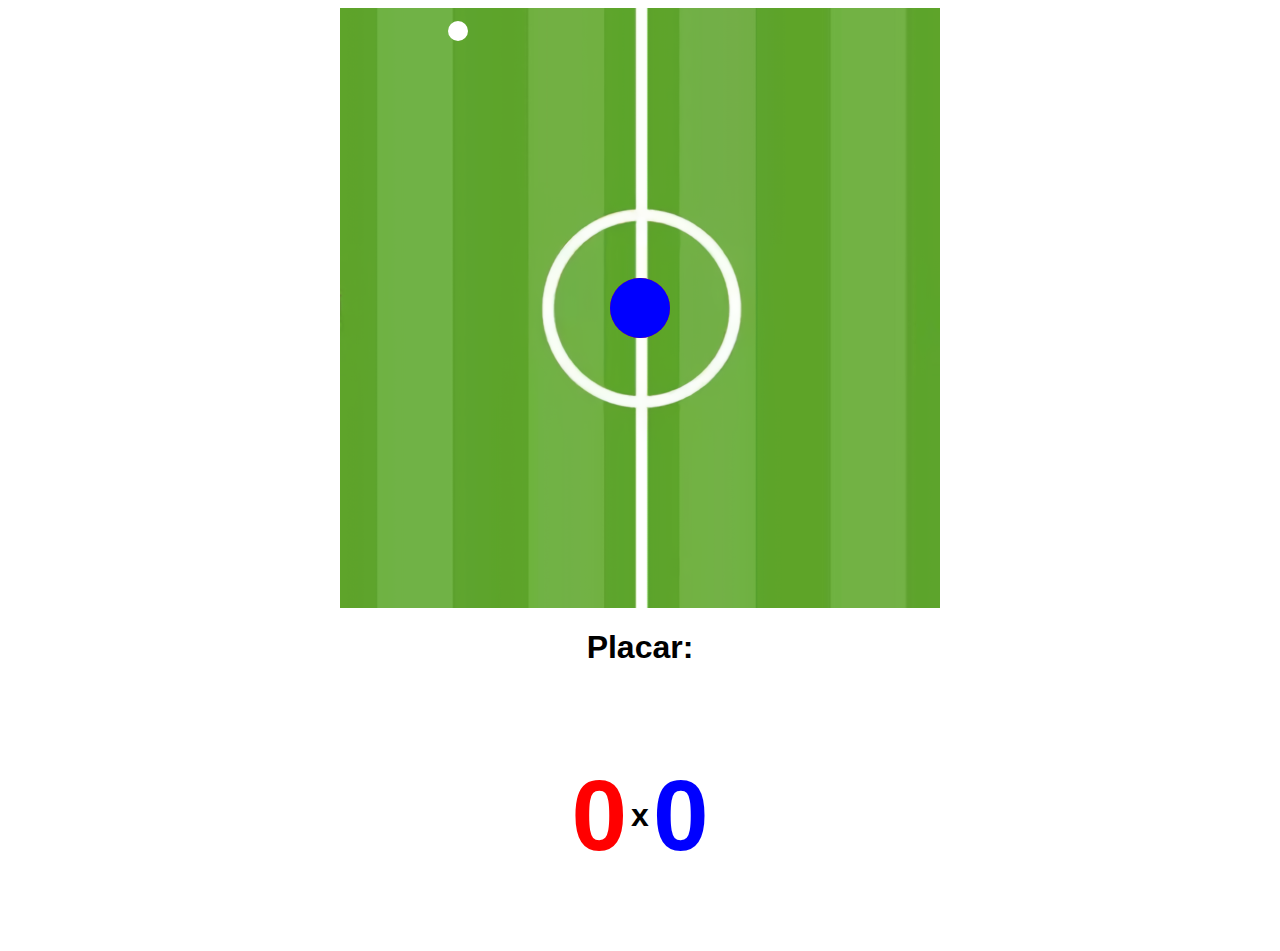
<file: index.html>
<!DOCTYPE html>
<html lang="pt">

<head>
    <meta charset="UTF-8">
    <meta http-equiv="X-UA-Compatible" content="IE=edge">
    <meta name="viewport" content="width=device-width, initial-scale=1.0">
    <title>Substitutes Game</title>
</head>

<body>
    <audio id="sfxPoint">
        <source src="assets/point.mp3" type="audio/mp3">
        Your browser does not support the audio element.
    </audio>

    <canvas id="myCanvas" width="600" height="600"></canvas>
    <h1>Placar:</h1>
    <table>
        <td>
            <h1 style="color:red; font-size: 100px;" id="player2points">0</h1>
        </td>
        <td>
            <h1>x</h1>
        </td>
        <td>
            <h1 style="color:blue; font-size: 100px" id="player1points">0</h1>
        </td>
    </table>

    <script src="index.js"></script>
    <link rel="stylesheet" type="text/css" href="index.css" media="screen" />
</body>

</html>
</file>
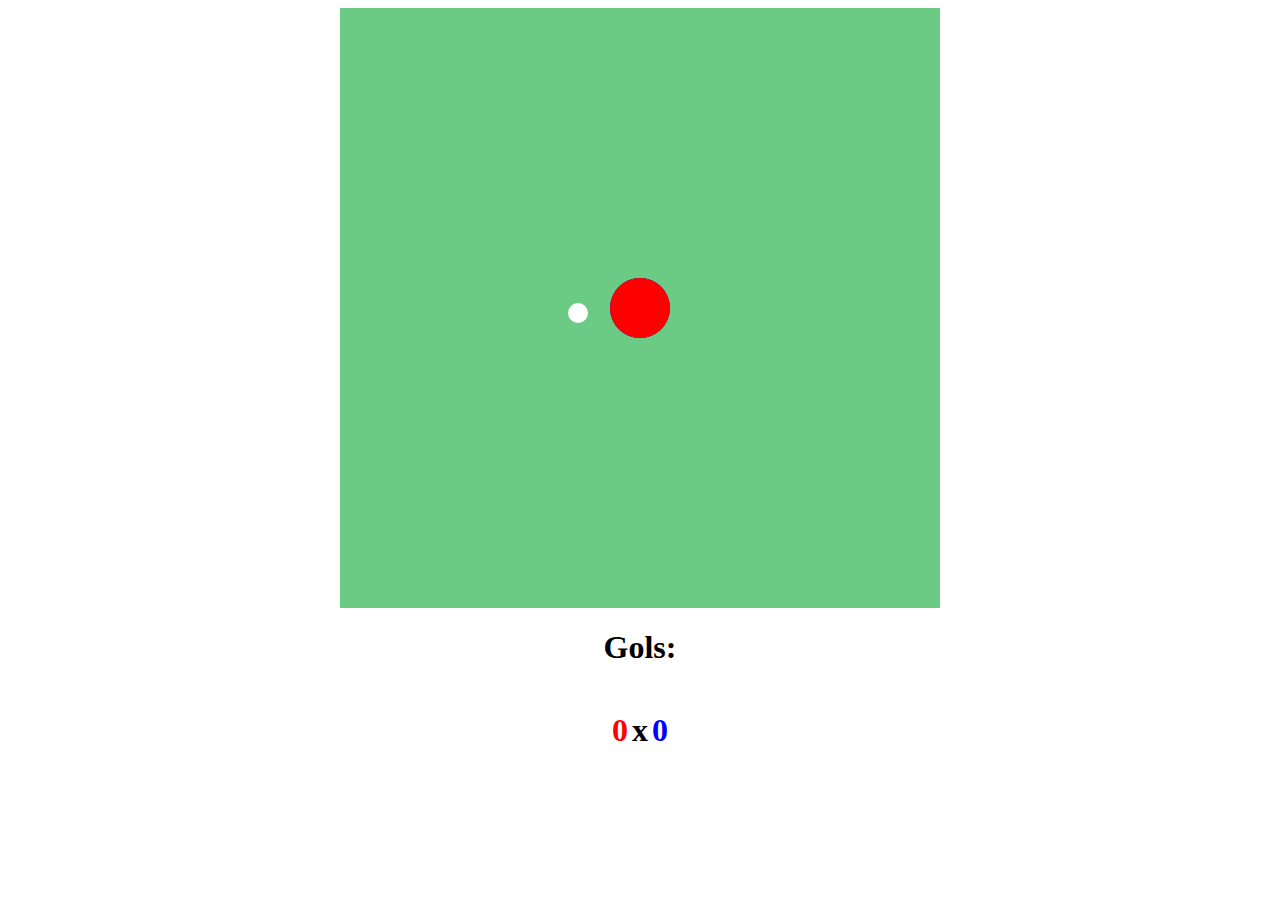
<file: roteiro2.html>
<!DOCTYPE html>
<html lang="en">

<head>
    <meta charset="UTF-8">
    <meta http-equiv="X-UA-Compatible" content="IE=edge">
    <meta name="viewport" content="width=device-width, initial-scale=1.0">
    <title>Futebol 3</title>

    <style>
        canvas {
            width: 600px;
            height: 600px;
            background-color: rgb(107, 202, 131);
            border-color: rgb(230, 230, 230);
            padding: 0;
            margin: auto;
            display: block;
        }

        h1 {
            text-align: center;
        }

        table {
            margin-left: auto;
            margin-right: auto;
        }
    </style>
</head>

<body>
    <canvas id="myCanvas" width="600" height="600"></canvas>
    <h1>Gols:</h1>
    <table>
        <td>
            <h1 style="color:red" id="player2points">0</h1>
        </td>
        <td>
            <h1>x</h1>
        </td>
        <td>
            <h1 style="color:blue" id="player1points">0</h1>
        </td>
    </table>

    <script>
        // Obtém uma referência para o elemento canvas
        const canvas = document.getElementById('myCanvas');
        const context = canvas.getContext('2d');

        const player1points = document.getElementById('player1points')
        const player2points = document.getElementById('player2points')

        // Define as coordenadas iniciais da bola
        let player1x = canvas.width / 2;
        let player1y = canvas.height / 2;

        let player2x = canvas.width / 2;
        let player2y = canvas.height / 2;
        const ballRadius = 30;

        // Define as variáveis para o movimento da bola
        let player1dx = 0;
        let player1dy = 0;

        let player2dx = 0;
        let player2dy = 0;

        // Função para desenhar a bola no canvas
        function drawBall(color, x, y) {
            context.beginPath();
            context.fillStyle = color;
            context.arc(x, y, ballRadius, 0, Math.PI * 2);
            context.fill();
            context.closePath();
        }

        // Função para verificar a colisão entre as bolas
        let player1d = -1;
        let player2d = -1;

        function checkCollision(start, x, y, d, player) {
            d = Math.sqrt(Math.pow(Math.abs((fruitX - x)), 2) + Math.pow(Math.abs((fruitY - y)), 2), 2);
            if (start) {
                generateFruit();
            } else {
                if (d <= ballRadius) {
                    if (player === 1) {
                        var value = player1points.innerText;
                        value++;
                        player1points.innerText = value;
                    } else if (player === 2) {
                        var value = player2points.innerText;
                        value++;
                        player2points.innerText = value;
                    }

                    generateFruit();
                    console.log("GOL!");
                }
            }
        }

        // Função para atualizar a posição da bola
        function updatePosition() {
            player1x += player1dx;
            player1y += player1dy;

            player2x += player2dx;
            player2y += player2dy;

            // Player 1
            if (player1x >= canvas.width + ballRadius) {
                player1x = 0;
            } else if (player1x < -ballRadius) {
                player1x = canvas.width;
            }

            if (player1y > canvas.height + ballRadius) {
                player1y = 0;
            } else if (player1y < -ballRadius) {
                player1y = canvas.height;
            }

            // Player 2
            if (player2x >= canvas.width + ballRadius) {
                player2x = 0;
            } else if (player2x < -ballRadius) {
                player2x = canvas.width;
            }

            if (player2y > canvas.height + ballRadius) {
                player2y = 0;
            } else if (player2y < -ballRadius) {
                player2y = canvas.height;
            }
        }

        // Desenha uma fruta
        var fruitX;
        var fruitY;

        function generateFruit() {
            context.beginPath();

            fruitX = Math.floor(Math.random() * 500);
            fruitY = Math.floor(Math.random() * 500);

            context.arc(fruitX, fruitY, ballRadius / 3, 0, Math.PI * 2);
            context.fillStyle = 'white';
            context.fill();
            context.closePath();
        }

        function keepFruit() {
            context.beginPath();
            context.arc(fruitX, fruitY, ballRadius / 3, 0, Math.PI * 2);
            context.fillStyle = 'white';
            context.fill();
            context.closePath();
        }

        // Função para limpar o canvas e redesenhar a bola na nova posição
        function updateCanvas() {
            context.clearRect(0, 0, canvas.width, canvas.height);

            keepFruit();
            drawBall('blue', player1x, player1y);
            drawBall('red', player2x, player2y);
        }

        // Função para lidar com os eventos de teclado
        function handleKeyDown(event) {
            // Player 1
            // Move para a esquerda
            if (event.keyCode === 37) {
                player1dx = -4;
            }
            // Move para cima
            else if (event.keyCode === 38) {
                player1dy = -4;
            }
            // Move para a direita
            else if (event.keyCode === 39) {
                player1dx = 4;
            }
            // Move para baixo
            else if (event.keyCode === 40) {
                player1dy = 4;
            }

            // Player 2
            // Move para a esquerda
            if (event.keyCode === 65) {
                player2dx = -4;
            }
            // Move para cima
            else if (event.keyCode === 87) {
                player2dy = -4;
            }
            // Move para a direita
            else if (event.keyCode === 68) {
                player2dx = 4;
            }
            // Move para baixo
            else if (event.keyCode === 83) {
                player2dy = 4;
            }
        }

        // Função para lidar com a liberação das teclas
        function handleKeyUp(event) {
            // Player 1
            // Para a movimentação na direção horizontal
            if (event.keyCode === 37 || event.keyCode === 39) {
                player1dx = 0;
            }
            // Para a movimentação na direção vertical
            else if (event.keyCode === 38 || event.keyCode === 40) {
                player1dy = 0;
            }

            // Player 2
            // Para a movimentação na direção horizontal
            if (event.keyCode === 65 || event.keyCode === 68) {
                player2dx = 0;
            }
            // Para a movimentação na direção vertical
            else if (event.keyCode === 87 || event.keyCode === 83) {
                player2dy = 0;
            }
        }

        // Adiciona listeners de eventos de teclado
        document.addEventListener('keydown', handleKeyDown);
        document.addEventListener('keyup', handleKeyUp);

        // Função de animação
        let start = true;
        function animate() {
            //console.log('x=', x, 'y=', y, " / ", 'fruitX=', fruitX, 'fruitY=', fruitY, " / d=", d);
            console.log('Player 1: ', player1x, player1y)
            console.log('Player 2: ', player2x, player2y)
            updatePosition();
            updateCanvas();

            checkCollision(start, player1x, player1y, player1d, 1);
            start = false;
            checkCollision(start, player2x, player2y, player2d, 2);


            requestAnimationFrame(animate);
        }

        // Inicia a animação
        animate();
    </script>
</body>

</html>
</file>
<file: index.css>
canvas {
    width: 600px;
    height: 600px;
    background: url('./assets/background.png');
    padding: 0;
    margin: auto;
    display: block;
}

h1 {
    text-align: center;
    font-family: 'Gill Sans', 'Gill Sans MT', Calibri, 'Trebuchet MS', sans-serif;
}

table {
    margin-left: auto;
    margin-right: auto;
}
</file>
